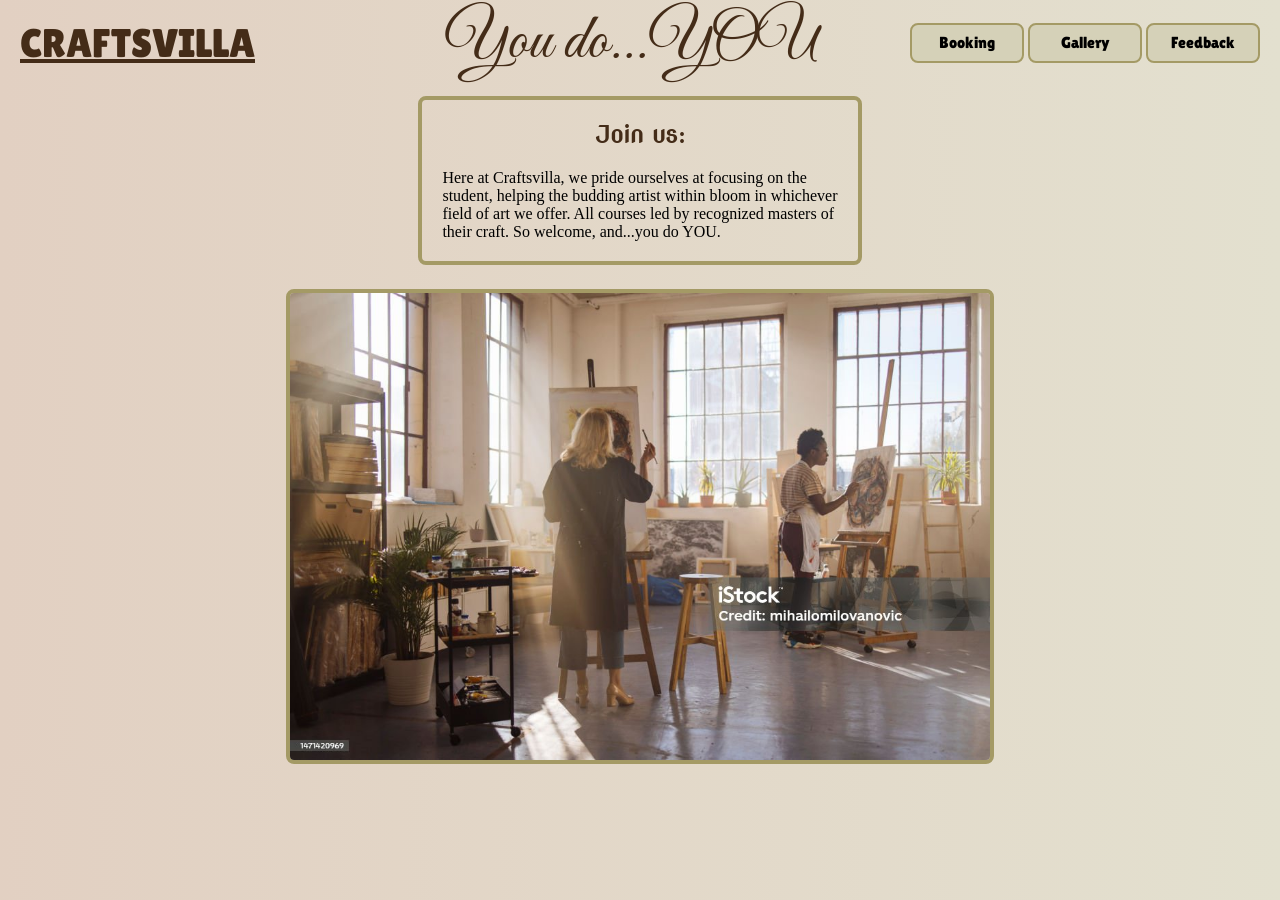
<file: index.html>
<!doctype html>
<html lang="en">
  <head>
    <meta charset="UTF-8" />
    <meta name="viewport" content="width=device-width, initial-scale=1.0" />
    <title>Craftsvilla Home</title>
    <link rel="stylesheet" href="styles.css" />
    <link rel="preconnect" href="https://fonts.googleapis.com" />
    <link rel="preconnect" href="https://fonts.gstatic.com" crossorigin />
    <link
      href="https://fonts.googleapis.com/css2?family=Great+Vibes&family=Lilita+One&family=Nova+Slim&display=swap"
      rel="stylesheet"
    />
  </head>
  <body class="body-home">
    <banner class="banner text-color">
      <logo class="logo">CRAFTSVILLA</logo>
      <slogan class="slogan">You do...YOU</slogan>
      <navbar class="navbar text-color">
        <button type="button" id="booking-btn" class="btn">Booking</button>
        <button type="button" id="gallery-btn" class="btn">Gallery</button>
        <button type="button" id="feedback-btn" class="btn">Feedback</button>
      </navbar>
    </banner>
    <content class="content-frame">
      <textFrame class="join-us">
        <h2>Join us:</h2>
        <p class="intro">
          Here at Craftsvilla, we pride ourselves at focusing on the student,
          helping the budding artist within bloom in whichever field of art we
          offer. All courses led by recognized masters of their craft. So
          welcome, and...you do YOU.
        </p>
      </textFrame>
      <img src="images/workshop-painting.jpg" alt="" class="atelier" />
    </content>
    <script src="script.js"></script>
  </body>
</html>
</file>
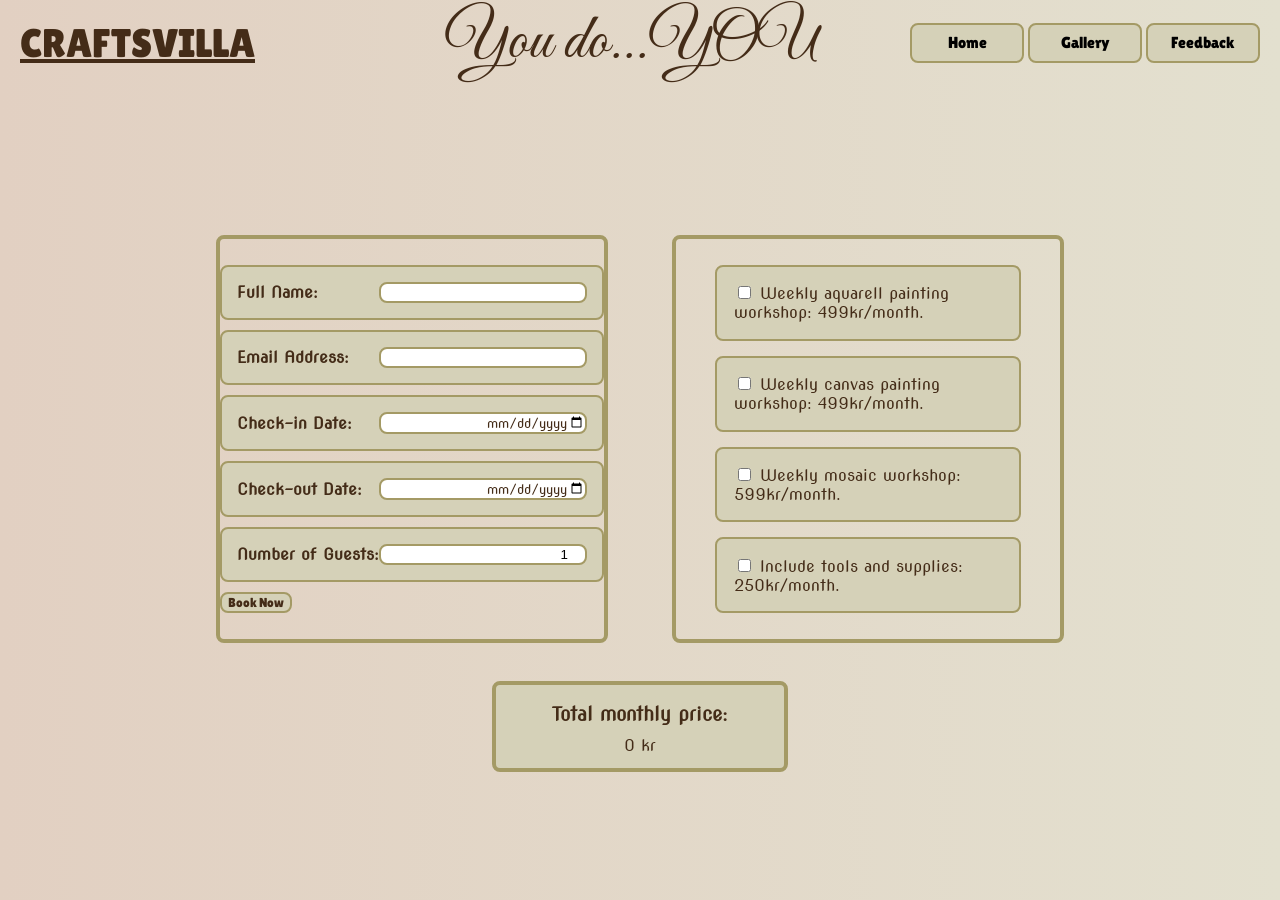
<file: booking.html>
<!doctype html>
<html lang="en">
  <head>
    <meta charset="UTF-8" />
    <meta name="viewport" content="width=device-width, initial-scale=1.0" />
    <title>Craftsvilla Booking</title>
    <link rel="stylesheet" href="styles.css" />
    <link rel="preconnect" href="https://fonts.googleapis.com" />
    <link rel="preconnect" href="https://fonts.gstatic.com" crossorigin />
    <link
      href="https://fonts.googleapis.com/css2?family=Great+Vibes&family=Lilita+One&family=Nova+Slim&display=swap"
      rel="stylesheet"
    />
  </head>
  <body>
    <banner class="banner text-color">
      <div class="logo">CRAFTSVILLA</div>
      <div class="slogan">You do...YOU</div>
      <navbar class="navbar text-color">
        <button type="button" id="home-btn" class="btn">Home</button>
        <button type="button" id="gallery-btn" class="btn">Gallery</button>
        <button type="button" id="feedback-btn" class="btn">Feedback</button>
      </navbar>
    </banner>
    <div class="horizontal-frame">
      <div class="form-frame">
        <form id="booking-form" action="#" method="POST">
          <div class="form-group">
            <label for="name">Full Name:</label>
            <input type="text" id="name" name="name" required />
          </div>

          <div class="form-group">
            <label for="email">Email Address:</label>
            <input type="email" id="email" name="email" required />
          </div>

          <div class="form-group">
            <label for="checkin-date">Check-in Date:</label>
            <input type="date" id="checkin-date" name="checkin-date" required />
          </div>

          <div class="form-group">
            <label for="checkout-date">Check-out Date:</label>
            <input
              type="date"
              id="checkout-date"
              name="checkout-date"
              required
            />
          </div>

          <div class="form-group">
            <label for="guests">Number of Guests:</label>
            <input
              type="number"
              id="guests"
              name="guests"
              min="1"
              value="1"
              required
            />
          </div>
          <button type="submit" class="submit">Book Now</button>
        </form>
      </div>
      <div class="selection-frame">
        <div class="choice-line">
          <label for="aquarell">
            <input type="checkbox" class="choice" value="499.00" />
            Weekly aquarell painting workshop: 499kr/month.
          </label>
        </div>
        <div class="choice-line">
          <label for="canvas">
            <input type="checkbox" class="choice" value="499.00" />
            Weekly canvas painting workshop: 499kr/month.
          </label>
        </div>
        <div class="choice-line">
          <label for="mosaic">
            <input type="checkbox" class="choice" value="599.00" />
            Weekly mosaic workshop: 599kr/month.
          </label>
        </div>
        <div class="choice-line">
          <label for="included">
            <input type="checkbox" class="choice" value="250.00" />
            Include tools and supplies: 250kr/month.
          </label>
        </div>
      </div>
    </div>
    <div class="total-container">
      <h3>Total monthly price:</h3>
      <div id="total-price"></div>
    </div>
    <script src="script.js"></script>
  </body>
</html>
</file>
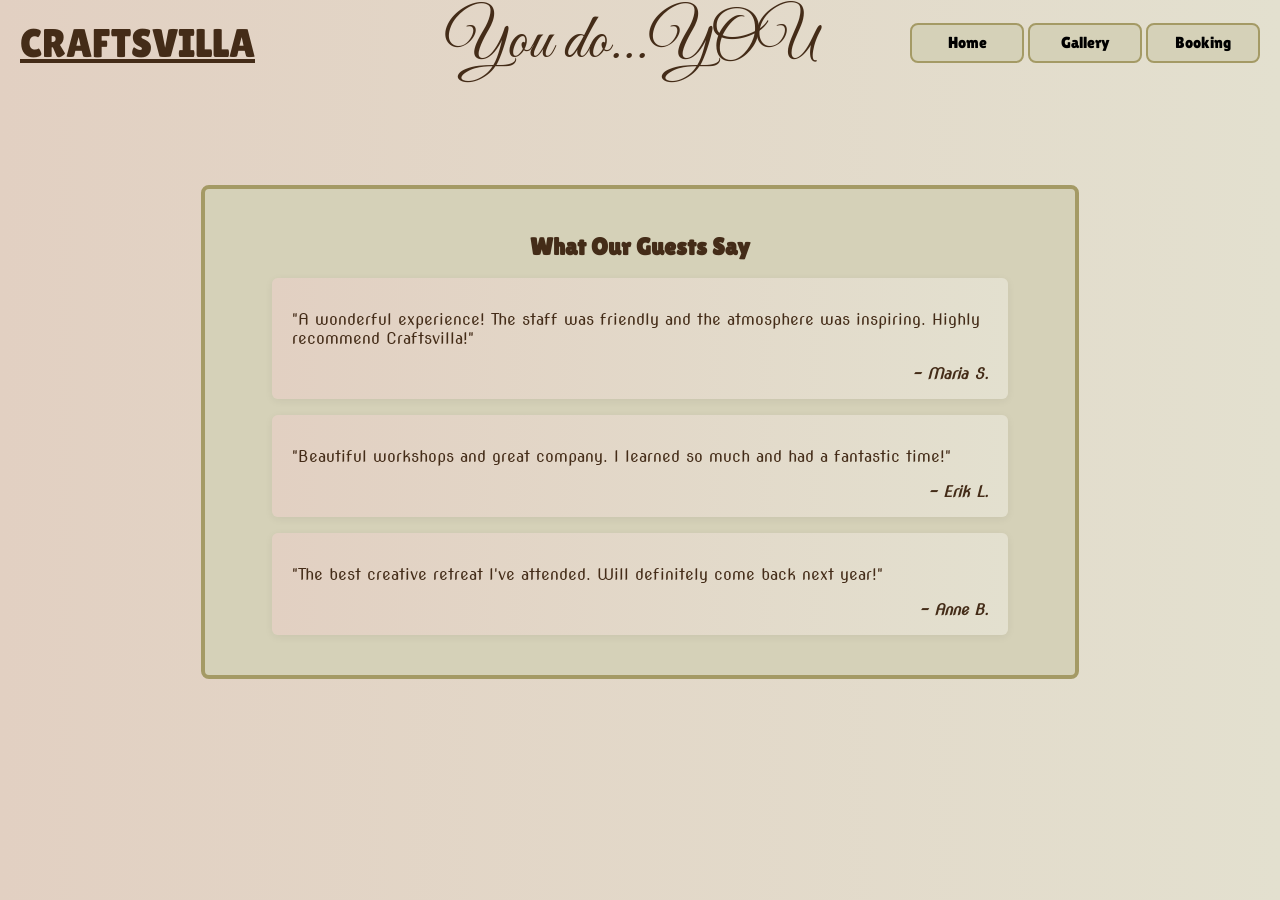
<file: feedback.html>
<!doctype html>
<html lang="en">
  <head>
    <meta charset="UTF-8" />
    <meta name="viewport" content="width=device-width, initial-scale=1.0" />
    <title>Craftsvilla Feedback</title>
    <link rel="stylesheet" href="styles.css" />
    <link rel="preconnect" href="https://fonts.googleapis.com" />
    <link rel="preconnect" href="https://fonts.gstatic.com" crossorigin />
    <link
      href="https://fonts.googleapis.com/css2?family=Great+Vibes&family=Lilita+One&family=Nova+Slim&display=swap"
      rel="stylesheet"
    />
  </head>
  <body>
    <banner class="banner text-color">
      <div class="logo">CRAFTSVILLA</div>
      <div class="slogan">You do...YOU</div>
      <navbar class="navbar text-color">
        <button type="button" id="home-btn" class="btn">Home</button>
        <button type="button" id="gallery-btn" class="btn">Gallery</button>
        <button type="button" id="booking-btn" class="btn">Booking</button>
      </navbar>
    </banner>
    <div class="review-section">
      <h2>What Our Guests Say</h2>
      <div class="review">
        <p>
          "A wonderful experience! The staff was friendly and the atmosphere was
          inspiring. Highly recommend Craftsvilla!"
        </p>
        <span>- Maria S.</span>
      </div>
      <div class="review">
        <p>
          "Beautiful workshops and great company. I learned so much and had a
          fantastic time!"
        </p>
        <span>- Erik L.</span>
      </div>
      <div class="review">
        <p>
          "The best creative retreat I've attended. Will definitely come back
          next year!"
        </p>
        <span>- Anne B.</span>
      </div>
    </div>
    <script src="script.js"></script>
  </body>
</html>
</file>
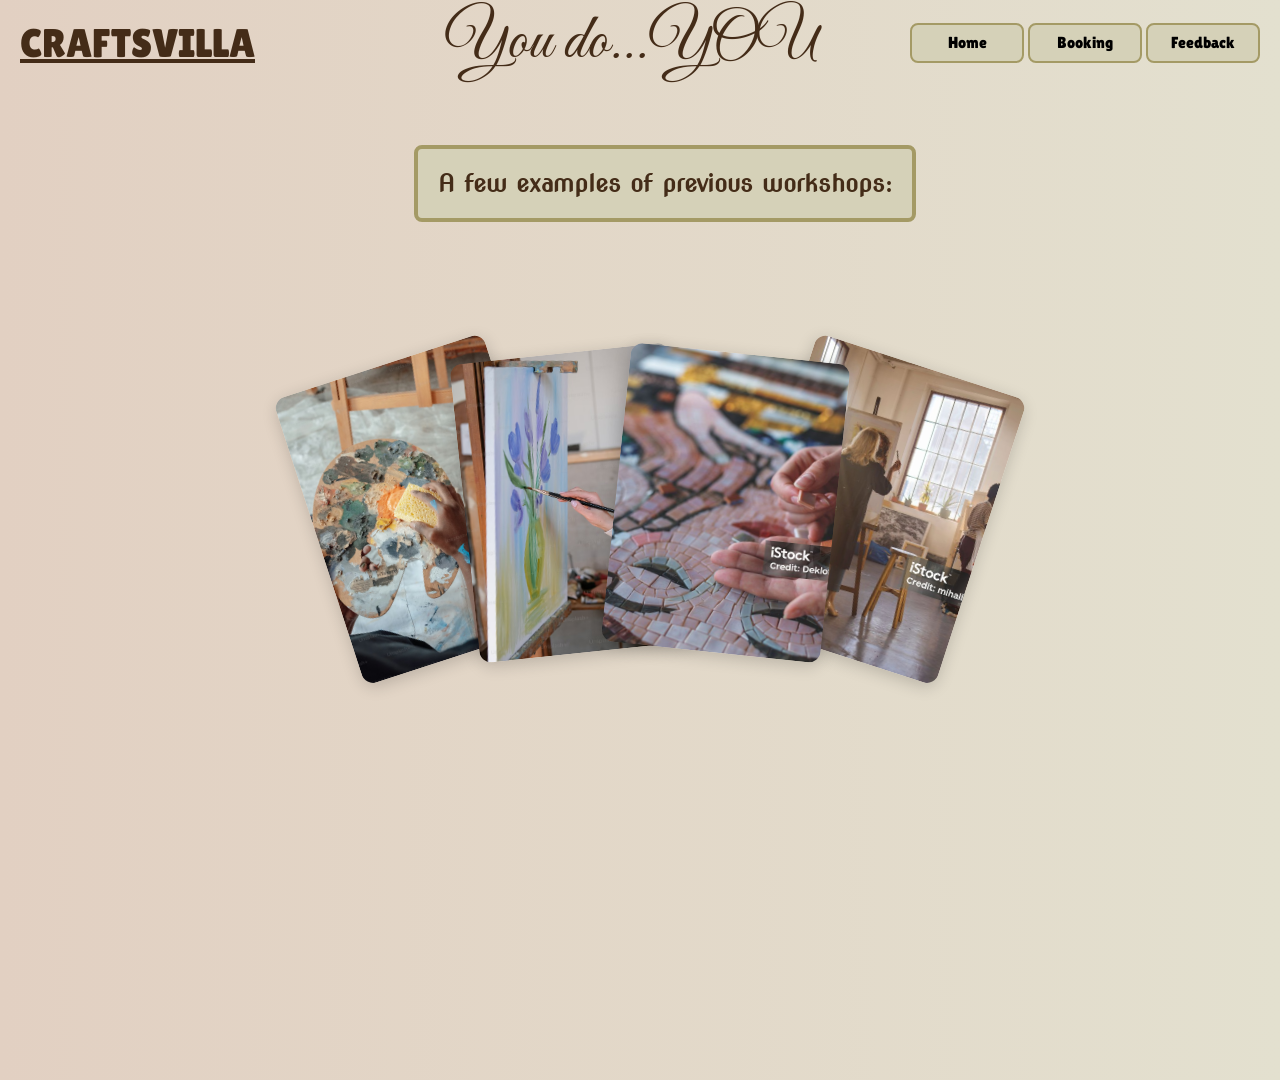
<file: gallery.html>
<!doctype html>
<html lang="en">
  <head>
    <meta charset="UTF-8" />
    <meta name="viewport" content="width=device-width, initial-scale=1.0" />
    <title>Craftsvilla Gallery</title>
    <link rel="stylesheet" href="styles.css" />
    <link rel="preconnect" href="https://fonts.googleapis.com" />
    <link rel="preconnect" href="https://fonts.gstatic.com" crossorigin />
    <link
      href="https://fonts.googleapis.com/css2?family=Great+Vibes&family=Lilita+One&family=Nova+Slim&display=swap"
      rel="stylesheet"
    />
  </head>
  <body>
    <banner class="banner text-color">
      <div class="logo">CRAFTSVILLA</div>
      <div class="slogan">You do...YOU</div>
      <navbar class="navbar text-color">
        <button type="button" id="home-btn" class="btn">Home</button>
        <button type="button" id="booking-btn" class="btn">Booking</button>
        <button type="button" id="feedback-btn" class="btn">Feedback</button>
      </navbar>
    </banner>
    <div class="available-frame">
      <div class="examples">
        <h2>A few examples of previous workshops:</h2>
      </div>
      <div class="fan-gallery">
        <img
          src="images/aquarell-example.avif"
          alt="Aquarell Example"
          class="fan-image"
        />
        <img
          src="images/canvas-example.avif"
          alt="Canvas Example"
          class="fan-image"
        />
        <img
          src="images/mosaic-example.jpg"
          alt="Mosaic Example"
          class="fan-image"
        />
        <img
          src="images/workshop-painting.jpg"
          alt="Workshop Painting"
          class="fan-image"
        />
      </div>
    </div>
    <script src="script.js"></script>
  </body>
</html>
</file>
<file: styles.css>
:root {
    --gradient-start-color: #e2d0c2;    /* Background gradient */
    --gradient-end-color: #e3e0cf;
    --my-gradient: linear-gradient(to right, var(--gradient-start-color), var(--gradient-end-color));
    --primaryTextColor: #442c18;
    --buttonBackground: #d5d1b8;
    --accentColor: #c2bb98;
    --fontLogoH2Button: "Lilita One", sans-serif;
    --fontSlogan: "Great Vibes", cursive;
    --fontText: "Nova Slim", system-ui;
    --borders: 4px solid #A49A65;
}

html {
    background-image: var(--my-gradient);
    /* min-height: 100vh; */
}

body {
    margin: 0;
    display: flex;
    justify-content: center;
    align-items: flex-start;
    flex-wrap: wrap;
}

.text-color {
    color: var(--primaryTextColor);
}

.banner {
    width: 100%;
    height: 85px;
    display: flex;
    justify-content: space-between;
    align-items: center;
}

.logo {
    margin: 0 97px 0 20px;
    font-family: var(--fontLogoH2Button);
    font-size: 40px;
    text-decoration: underline;
}

.slogan {
    font-family: var(--fontSlogan);
    font-size: 64px;
}

.navbar {
    margin: 0 20px 0 0;
}

.btn {
    width: 114px;
    height: 40px;
    background-color: var(--buttonBackground);
    font-family: var(--fontLogoH2Button);
    font-size: 16px;
    border: 2px solid #A49A65 ;
    border-radius: 8px;
}

.content-frame {
    width: 50%;
    height: 680px;
    display: flex;
    flex-direction: column;
    justify-content: space-around;
    align-items: center;
    border: none;
}

.join-us {
    width: 68%;
    height: 294;
    margin: 10px 20px 13px 20px;
    border: var(--borders);
    border-radius: 8px;
    display: flex;
    flex-direction: column;
    justify-content: space-around;
    align-items: center;
}

h2, h3 p {
    color: var(--primaryTextColor);
    font-family: var(--fontText);
}

.intro {
    margin: 0 20px 20px 20px;
}

.atelier {
    width: 700px;
    border: var(--borders);
    border-radius: 8px;
    align-self: center;
    margin-top: 1.5%;
}

.horizontal-frame {
    margin-top: 150px;
    width: 1920px;
    display: flex;
    justify-content: center;
    gap: 5%;
}

.form-frame {
    width: 30%;
    height: 400px;
    display: flex;
    justify-content: center;
    align-items: center;
    border: var(--borders);
    border-radius: 8px;
}

#booking-form {
    border: none;
}

.form-group {
    display: flex;
    align-items: center;
    margin-bottom: 10px;
    padding: 15px;
    border: 2px solid #A49A65 ;
    border-radius: 8px;
    background-color: var(--buttonBackground);
    color: var(--primaryTextColor);
    font-family: var(--fontText);
    font-weight: bolder;
}

.form-group label {
    flex: 1;
    text-align: left;
}

.form-group input {
    width: 200px;
    text-align: right;
    border: 2px solid #A49A65 ;
    border-radius: 8px;
}

.form-group input[type="date"] {
  width: 203px;
  color: var(--primaryTextColor);
  font-family: var(--fontText);
}

.submit {
    font-family: var(--fontLogoH2Button);
    background-color: var(--buttonBackground);
    color: var(--primaryTextColor);
    border: 2px solid #A49A65 ;
    border-radius: 8px;    
}

.selection-frame {
    width: 30%;
    height: 400px;
    display: flex;
    flex-direction: column;
    justify-content: center;
    align-items: center;
    border: var(--borders);
    border-radius: 8px;
    gap: 15px;
}

.choice-line {
    width: 70%;
    text-align: left;
    font-family: var(--fontText);
    color: var(--primaryTextColor);
    padding: 16.4px;
    background-color: var(--buttonBackground);
    border: 2px solid #A49A65 ;
    border-radius: 8px;
}

.total-container {
    margin-top: 3%;
    width: 20%;
    height: 50px;
    text-align: left;
    font-family: var(--fontText);
    color: var(--primaryTextColor);
    padding: 16.4px;
    background-color: var(--buttonBackground);
    border: var(--borders);
    border-radius: 8px;
    display: flex;
    flex-direction: column;
    justify-content: space-around;
    align-items: center;
    gap: 15px;
}

h3 {
    height: 15px;
    margin: 0;
}

#total-price {
    height: 15px;
    margin: 0;
}

.available-frame {
    width: 1920px;
    height: 995px;
    display: flex;
    flex-direction: column;
    justify-content: flex-start;
    align-items: center;
    gap: 0;
}

.examples {
    background-color: var(--buttonBackground);
    color: var(--primaryTextColor);
    font-family: var(--fontLogoH2Button);
    border: var(--borders);
    border-radius: 8px;
    text-align: center;
    width: fit-content;
    padding: 0 20px;
    margin: 60px 0 50px 50px;
}

.fan-gallery {
    position: relative;
    width: 500px;
    height: 320px;
    margin: 60px 0 0 -200px;
    display: flex;
    justify-content: center;
    align-items: center;
}

.fan-image {
    position: absolute;
    left: 50%;
    bottom: 0;
    width: 220px;
    height: 300px;
    object-fit: cover;
    border-radius: 12px;
    box-shadow: 0 4px 16px rgba(0,0,0,0.18);
    transform-origin: bottom center;
    transition: transform 0.3s, box-shadow 0.3s;
}

.fan-image:nth-child(1) {
    transform: translateX(-180px) rotate(-18deg);
    z-index: 1;
}
.fan-image:nth-child(2) {
    transform: translateX(-60px) rotate(-6deg);
    z-index: 2;
}
.fan-image:nth-child(3) {
    transform: translateX(60px) rotate(6deg);
    z-index: 2;
}
.fan-image:nth-child(4) {
    transform: translateX(180px) rotate(18deg);
    z-index: 1;
}

.fan-image.fan-active {
    transform: translateY(-20px) scale(1.08) !important;
    box-shadow: 0 8px 32px rgba(0,0,0,0.28);
    z-index: 10 !important;
}

.review-section {
    width: 68%;
    margin: 100px 20px 13px 20px;
    border: var(--borders);
    border-radius: 8px;
    display: flex;
    flex-direction: column;
    justify-content: space-around;
    align-items: center;
    background-color: var(--buttonBackground);
    padding: 24px 0;
}

.review-section h2 {
    font-family: var(--fontLogoH2Button);
    color: var(--primaryTextColor);
    margin-bottom: 18px;
}

.review {
    width: 80%;
    background: var(--my-gradient);
    border-radius: 6px;
    box-shadow: 0 2px 8px rgba(0,0,0,0.06);
    margin-bottom: 16px;
    padding: 16px 20px;
    font-family: var(--fontText);
    font-style: bold;
    color: var(--primaryTextColor);
    text-align: left;
}
.review span {
    display: block;
    margin-top: 8px;
    font-size: 0.95em;
    color: var(--primaryTextColor);
    font-style: italic;
    font-weight: bold;
    text-align: right;
}
</file>
